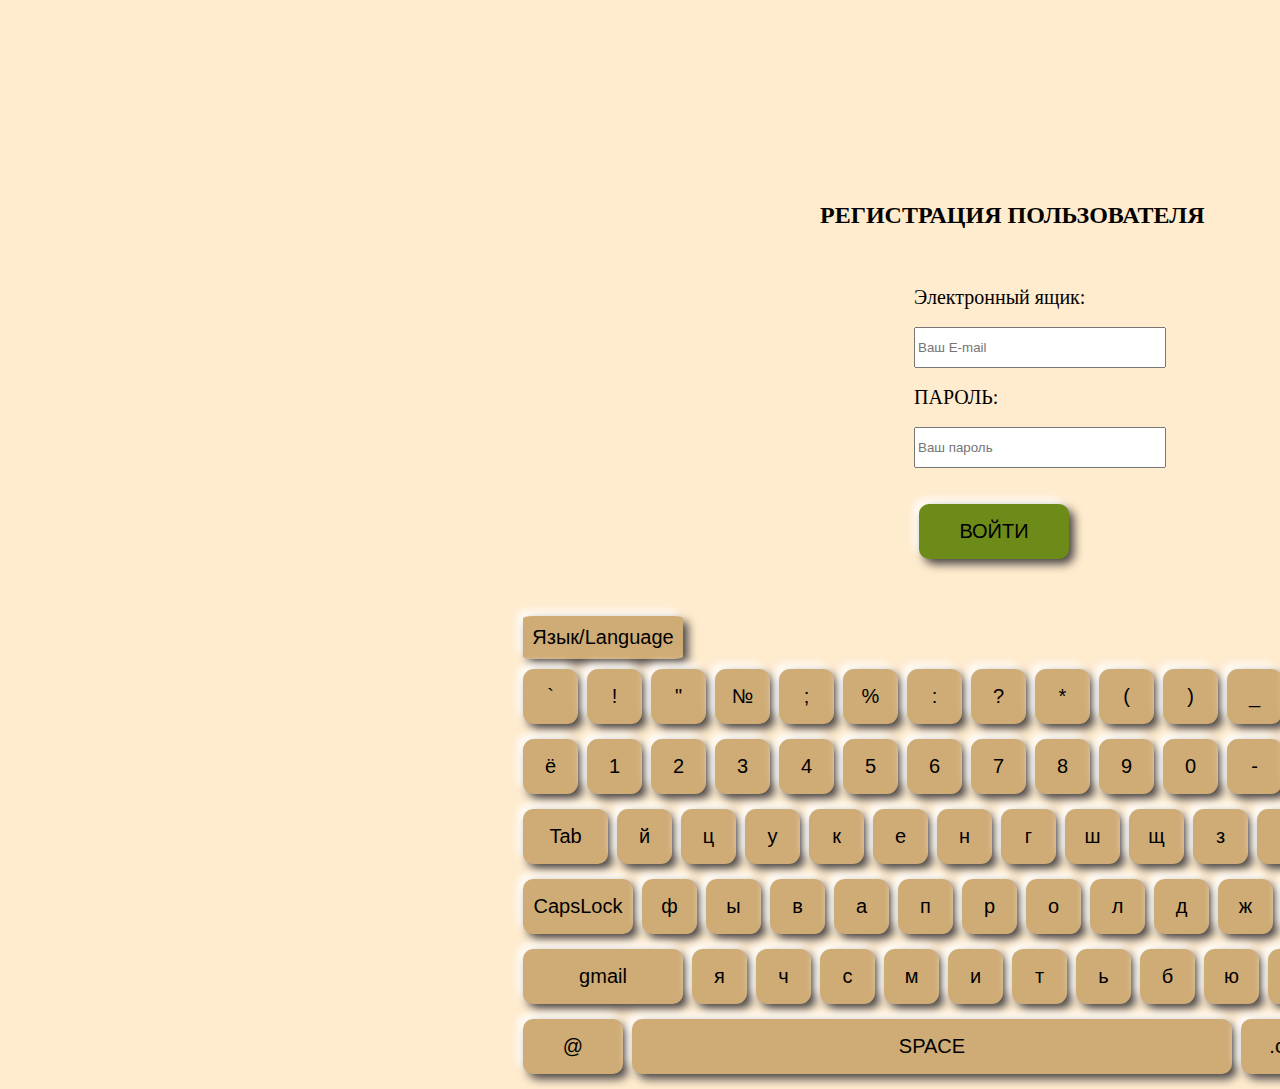
<file: Формы Взаимодействие с браузером2_done_full/index.html>
<!DOCTYPE html>
<html lang="en">
<head>
    <meta charset="UTF-8">
    <meta name="viewport" content="width=device-width, initial-scale=1.0">
    <title>КЛАВИАТУРА</title>
    <link rel="stylesheet" href="style.css">
</head>
<body>
    <div class="container-login">
    <h2 class="reg_text">РЕГИСТРАЦИЯ ПОЛЬЗОВАТЕЛЯ</h2>
    <label for="email_id" class="form-label">Электронный ящик:</label>
    <br><br>
    <input type="text" id="email_id" class="input" name="email" placeholder="Ваш E-mail" readonly required>
    <br><br>
    <label for="password" class="form-label">ПАРОЛЬ:</label>
    <br><br>
    <input type="text" id="password" class="input" name="pass" placeholder="Ваш пароль" readonly required>
    <br><br><br>
    <button class="login-btn" onclick="login()">ВОЙТИ</button>
    </div>

    <button class = "tgb" id="toggleButton_eng_rus">Язык/Language</button>
    <div class="keyboard" id="keyboard1">
    <!-- КЛАВИАТУРА НАЧАЛО -->
        <div class = "line num">
            <button class = "symbol">`</button>
            <button class = "symbol">!</button>
            <button class = "symbol">"</button>
            <button class = "symbol">№</button>
            <button class = "symbol">;</button>
            <button class = "symbol">%</button>
            <button class = "symbol">:</button>
            <button class = "symbol">?</button>
            <button class = "symbol">*</button>
            <button class = "symbol">(</button>
            <button class = "symbol">)</button>
            <button class = "symbol">_</button>
            <button class = "symbol">+</button>
            <button class="back">Backspace</button>
        </div>
        <div class="line one">
        <button class="letter">ё</button>
        <button>1</button>
        <button>2</button>
        <button>3</button>
        <button>4</button>
        <button>5</button>
        <button>6</button>
        <button>7</button>
        <button>8</button>
        <button>9</button>
        <button>0</button>
        <button>-</button>
        <button>=</button>
        <button class="mail">mail</button>
    </div>
    <div class="line two">
        <button class="tab">Tab</button>
        <button class="letter">й</button>
        <button class="letter">ц</button>
        <button class="letter">у</button>
        <button class="letter">к</button>
        <button class="letter">е</button>
        <button class="letter">н</button>
        <button class="letter">г</button>
        <button class="letter">ш</button>
        <button class="letter">щ</button>
        <button class="letter">з</button>
        <button class="letter">х</button>
        <button class="letter">ъ</button>
        <button class="slice">/</button>
    </div>
    <div class="line three">
        <button class="caps" id="toggleCaseButton">CapsLock</button>
        <button class="letter">ф</button>
        <button class="letter">ы</button>
        <button class="letter">в</button>
        <button class="letter">а</button>
        <button class="letter">п</button>
        <button class="letter">р</button>
        <button class="letter">о</button>
        <button class="letter">л</button>
        <button class="letter">д</button>
        <button class="letter">ж</button>
        <button class="letter">э</button>
        <button class="enter-btn">Enter</button>
    </div>
    <div class="line four">
        <button class="mail">gmail</button>
        <button class="letter">я</button>
        <button class="letter">ч</button>
        <button class="letter">с</button>
        <button class="letter">м</button>
        <button class="letter">и</button>
        <button class="letter">т</button>
        <button class="letter">ь</button>
        <button class="letter">б</button>
        <button class="letter">ю</button>
        <button>.</button>
        <button>,</button>
        <button class="mail" id="yandex">yandex</button>
<!--  как сделать шифт? -->
    </div>
    <div class="line five">
        <button class="other">@</button>
        <button class="space">SPACE</button>
        <button class="other">.com</button>
        <button class="other" id="ru_dns1">.ru</button>
    </div>
    </div>
    <!-- КЛАВИАТУРА ОКОНЧАНИЕ -->
    <div class="keyboard" id="keyboard2">
        <div class = "line num">
            <button class = "symbol">`</button>
            <button class = "symbol">!</button>
            <button class = "symbol">"</button>
            <button class = "symbol">№</button>
            <button class = "symbol">;</button>
            <button class = "symbol">%</button>
            <button class = "symbol">:</button>
            <button class = "symbol">?</button>
            <button class = "symbol">*</button>
            <button class = "symbol">(</button>
            <button class = "symbol">)</button>
            <button class = "symbol">_</button>
            <button class = "symbol">+</button>
            <button class="back">Backspace</button>
        </div>
        <div class="line one">
            <button class="letter">ё</button>
            <button>1</button>
            <button>2</button>
            <button>3</button>
            <button>4</button>
            <button>5</button>
            <button>6</button>
            <button>7</button>
            <button>8</button>
            <button>9</button>
            <button>0</button>
            <button>-</button>
            <button>=</button>
            <button class="mail">mail</button>
        </div>
        <div class="line two">
            <button class="tab">Tab</button>
            <button class="letter">q</button>
            <button class="letter">w</button>
            <button class="letter">e</button>
            <button class="letter">r</button>
            <button class="letter">t</button>
            <button class="letter">y</button>
            <button class="letter">u</button>
            <button class="letter">i</button>
            <button class="letter">o</button>
            <button class="letter">p</button>
            <button class="letter">[</button>
            <button class="letter">]</button>
            <button class="slice">/</button>
        </div>
        <div class="line three">
            <button class="caps" id="toggleCaseButton_">CapsLock</button>
            <button class="letter">a</button>
            <button class="letter">s</button>
            <button class="letter">d</button>
            <button class="letter">f</button>
            <button class="letter">g</button>
            <button class="letter">h</button>
            <button class="letter">j</button>
            <button class="letter">k</button>
            <button class="letter">l</button>
            <button class="letter">;</button>
            <button class="letter">'</button>
            <button class="enter-btn">Enter</button>
        </div>
        <div class="line four">
            <button class="mail">gmail</button>
            <button class="letter">z</button>
            <button class="letter">x</button>
            <button class="letter">c</button>
            <button class="letter">v</button>
            <button class="letter">b</button>
            <button class="letter">n</button>
            <button class="letter">m</button>
            <button class="letter">,</button>
            <button class="letter">.</button>
            <button><</button>
            <button>></button>
            <button class="mail" id="yandex_">yandex</button>
            <!--  как сделать шифт? -->
        </div>
        <div class="line five">
            <button class="other">@</button>
            <button class="space">SPACE</button>
            <button class="other">.com</button>
            <button class="other" id="ru_dns2">.ru</button>
        </div>
    </div>

    <script src="script.js"></script>
</body>
</html>
</file>
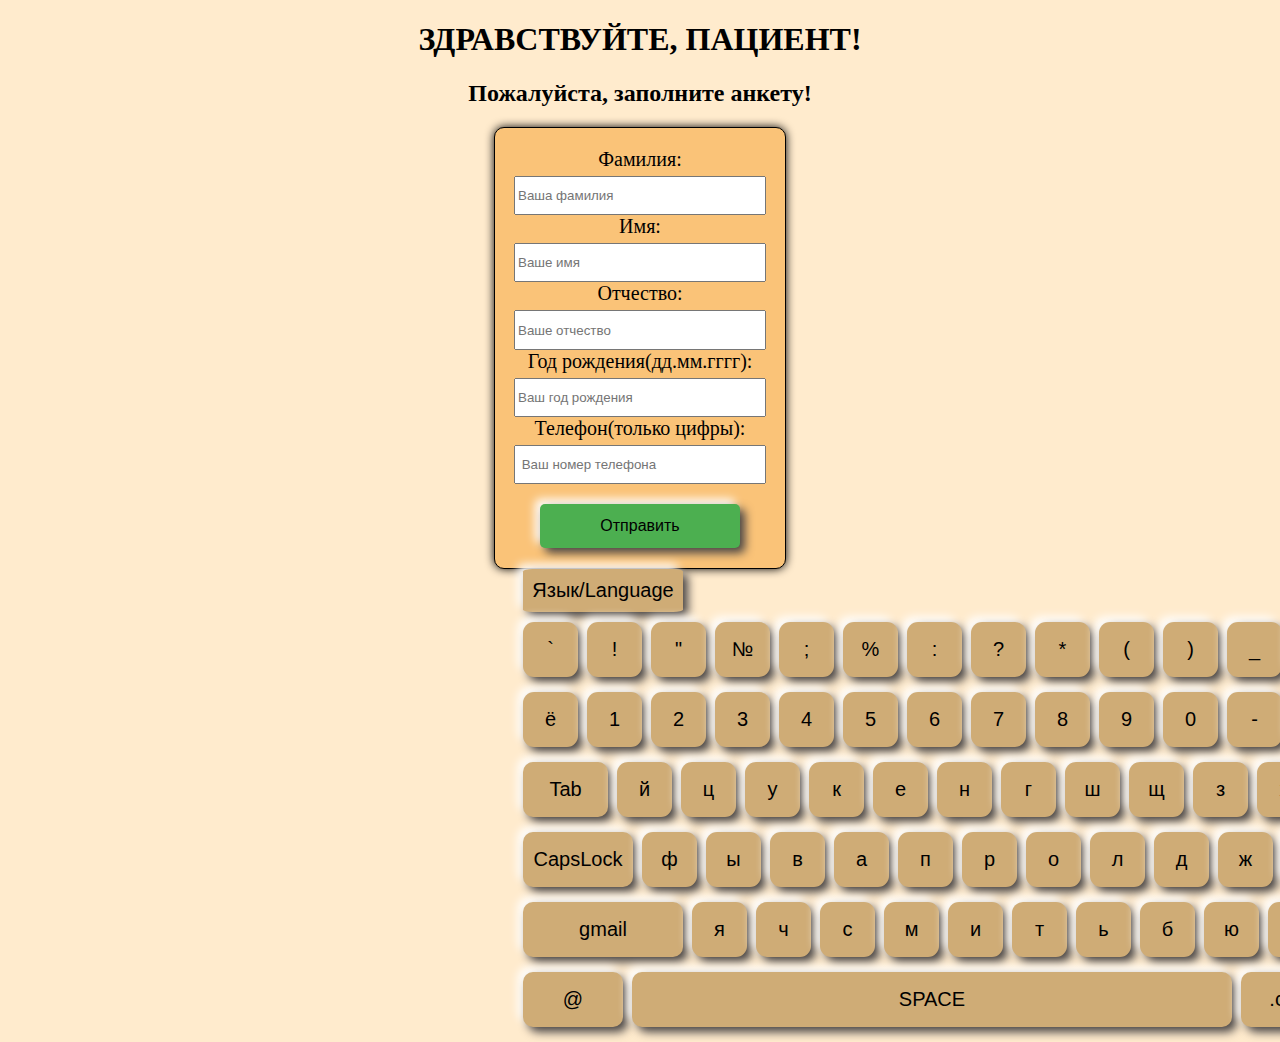
<file: Формы Взаимодействие с браузером2_done_full/wellcome_page.html>
<!DOCTYPE html>
<html lang="ru">
<head>
    <meta charset="UTF-8">
    <meta name="viewport" content="width=device-width, initial-scale=1.0">
    <title>КАРТА ПАЦИЕНТА</title>
    <link rel="stylesheet" href="style.css">
</head>
<body>
<div class="header">
    <h1>ЗДРАВСТВУЙТЕ, ПАЦИЕНТ!</h1>
    <h2>Пожалуйста, заполните анкету!</h2>
</div>

<div class="patient-form">
    <label for="surname" class="form-label">Фамилия:</label>
    <input type="text" id="surname" class="input" name="fam" placeholder="Ваша фамилия" readonly required/>

    <label for="name" class="form-label">Имя:</label>
    <input type="text" id="name" class="input" name="nam" placeholder="Ваше имя" readonly required/>

    <label for="patronymic" class="form-label">Отчество:</label>
    <input type="text" id="patronymic" class="input" name="patro" placeholder="Ваше отчество" readonly required/>

    <label for="birth" class="form-label">Год рождения(дд.мм.гггг):</label>
    <input type="text" id="birth" class="input" name="bir" placeholder="Ваш год рождения" readonly required/>

    <label for="numbers" class="form-label">Телефон(только цифры):</label>
    <input type="text" id="numbers" class="input" name="numbe" placeholder=" Ваш номер телефона" readonly required/>

    <button type="button" class="submit-btn">Отправить</button>
</div>

<button class = "tgb" id="toggleButton_eng_rus">Язык/Language</button>
<div class="keyboard" id="keyboard1">
    <!-- КЛАВИАТУРА НАЧАЛО -->
    <div class = "line num">
        <button class="symbol">`</button>
        <button class="symbol">!</button>
        <button class="symbol">"</button>
        <button class="symbol">№</button>
        <button class="symbol">;</button>
        <button class="symbol">%</button>
        <button class="symbol">:</button>
        <button class="symbol">?</button>
        <button class="symbol">*</button>
        <button class="symbol">(</button>
        <button class="symbol">)</button>
        <button class="symbol">_</button>
        <button class="symbol">+</button>
        <button class="back">Backspace</button>
    </div>
    <div class="line one">
        <button class="letter">ё</button>
        <button>1</button>
        <button>2</button>
        <button>3</button>
        <button>4</button>
        <button>5</button>
        <button>6</button>
        <button>7</button>
        <button>8</button>
        <button>9</button>
        <button>0</button>
        <button>-</button>
        <button>=</button>
        <button class="mail">mail</button>
    </div>
    <div class="line two">
        <button class="tab">Tab</button>
        <button class="letter">й</button>
        <button class="letter">ц</button>
        <button class="letter">у</button>
        <button class="letter">к</button>
        <button class="letter">е</button>
        <button class="letter">н</button>
        <button class="letter">г</button>
        <button class="letter">ш</button>
        <button class="letter">щ</button>
        <button class="letter">з</button>
        <button class="letter">х</button>
        <button class="letter">ъ</button>
        <button class="slice">/</button>
    </div>
    <div class="line three">
        <button class="caps" id="toggleCaseButton">CapsLock</button>
        <button class="letter">ф</button>
        <button class="letter">ы</button>
        <button class="letter">в</button>
        <button class="letter">а</button>
        <button class="letter">п</button>
        <button class="letter">р</button>
        <button class="letter">о</button>
        <button class="letter">л</button>
        <button class="letter">д</button>
        <button class="letter">ж</button>
        <button class="letter">э</button>
        <button class="enter-btn">Enter</button>
    </div>
    <div class="line four">
        <button class="mail">gmail</button>
        <button class="letter">я</button>
        <button class="letter">ч</button>
        <button class="letter">с</button>
        <button class="letter">м</button>
        <button class="letter">и</button>
        <button class="letter">т</button>
        <button class="letter">ь</button>
        <button class="letter">б</button>
        <button class="letter">ю</button>
        <button>.</button>
        <button>,</button>
        <button class="mail" id="yandex">yandex</button>
        <!--  как сделать шифт? -->
    </div>
    <div class="line five">
        <button class="other">@</button>
        <button class="space">SPACE</button>
        <button class="other">.com</button>
        <button class="other" id="ru_dns1">.ru</button>
    </div>
</div>
<!-- КЛАВИАТУРА ОКОНЧАНИЕ -->
<div class="keyboard" id="keyboard2">
    <div class = "line num">
        <button class = "symbol">`</button>
        <button class = "symbol">!</button>
        <button class = "symbol">"</button>
        <button class = "symbol">№</button>
        <button class = "symbol">;</button>
        <button class = "symbol">%</button>
        <button class = "symbol">:</button>
        <button class = "symbol">?</button>
        <button class = "symbol">*</button>
        <button class = "symbol">(</button>
        <button class = "symbol">)</button>
        <button class = "symbol">_</button>
        <button class = "symbol">+</button>
        <button class="back">Backspace</button>
    </div>
    <div class="line one">
        <button class="letter">ё</button>
        <button>1</button>
        <button>2</button>
        <button>3</button>
        <button>4</button>
        <button>5</button>
        <button>6</button>
        <button>7</button>
        <button>8</button>
        <button>9</button>
        <button>0</button>
        <button>-</button>
        <button>=</button>
        <button class="mail">mail</button>
    </div>
    <div class="line two">
        <button class="tab">Tab</button>
        <button class="letter">q</button>
        <button class="letter">w</button>
        <button class="letter">e</button>
        <button class="letter">r</button>
        <button class="letter">t</button>
        <button class="letter">y</button>
        <button class="letter">u</button>
        <button class="letter">i</button>
        <button class="letter">o</button>
        <button class="letter">p</button>
        <button class="letter">[</button>
        <button class="letter">]</button>
        <button class="slice">/</button>
    </div>
    <div class="line three">
        <button class="caps" id="toggleCaseButton_">CapsLock</button>
        <button class="letter">a</button>
        <button class="letter">s</button>
        <button class="letter">d</button>
        <button class="letter">f</button>
        <button class="letter">g</button>
        <button class="letter">h</button>
        <button class="letter">j</button>
        <button class="letter">k</button>
        <button class="letter">l</button>
        <button class="letter">;</button>
        <button class="letter">'</button>
        <button class="enter-btn">Enter</button>
    </div>
    <div class="line four">
        <button class="mail">gmail</button>
        <button class="letter">z</button>
        <button class="letter">x</button>
        <button class="letter">c</button>
        <button class="letter">v</button>
        <button class="letter">b</button>
        <button class="letter">n</button>
        <button class="letter">m</button>
        <button class="letter">,</button>
        <button class="letter">.</button>
        <button><</button>
        <button>></button>
        <button class="mail" id="yandex_">yandex</button>
        <!--  как сделать шифт? -->
    </div>
    <div class="line five">
        <button class="other">@</button>
        <button class="space">SPACE</button>
        <button class="other">.com</button>
        <button class="other" id="ru_dns2">.ru</button>
    </div>
</div>

<script src="script_welcome_page.js"></script>
</body>
</html>
</file>
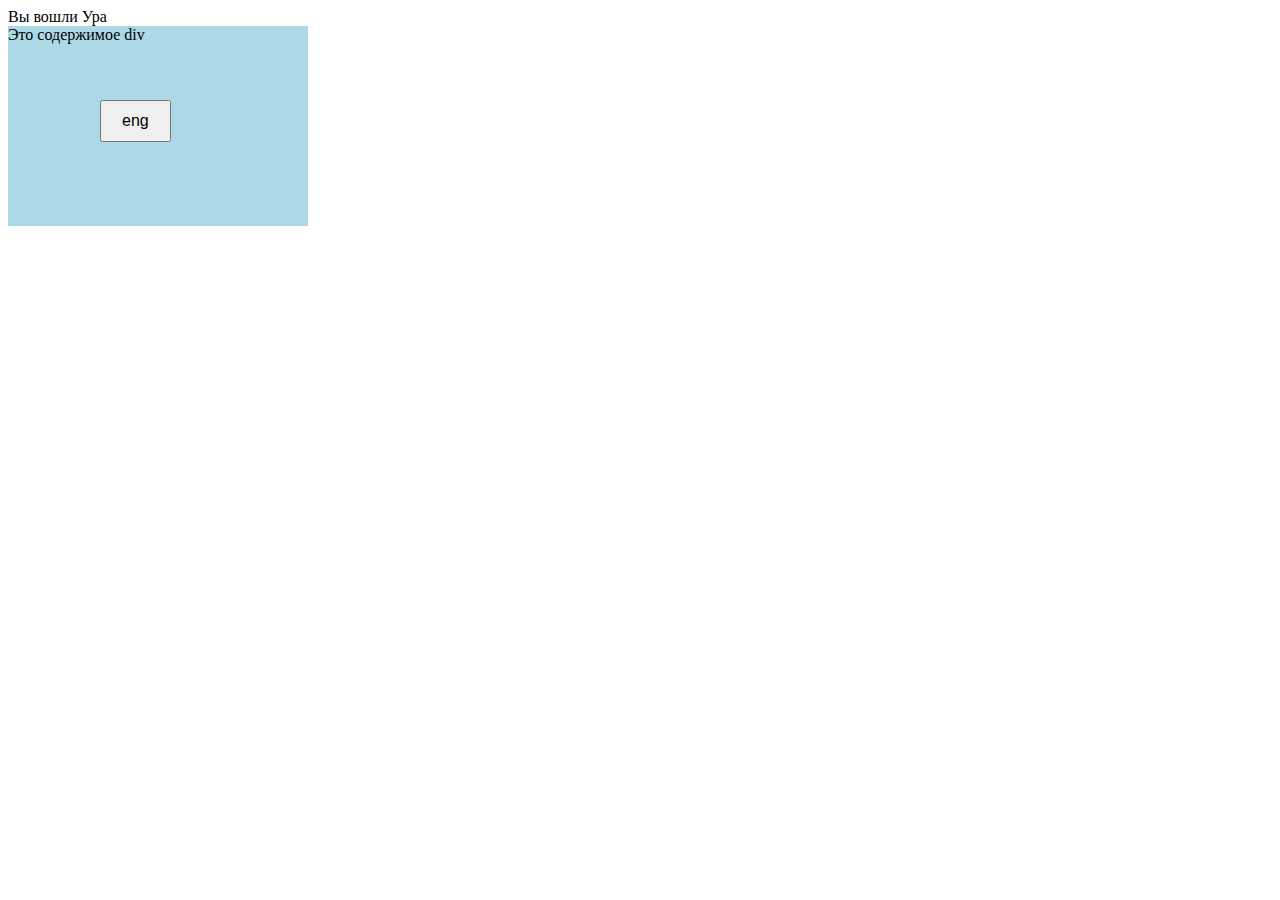
<file: Формы Взаимодействие с браузером2_done_full/win.html>
<!DOCTYPE html>
<html lang="en">
<head>
    <meta charset="UTF-8">
    <title>ПОБЕДА</title>
</head>
<style>
    #myDiv {
        width: 300px;
        height: 200px;
        background-color: lightblue;
        display: block; /* Изначально div видим */
        margin-bottom: 10px;
    }

    #toggleButton {
        position: fixed; /* Фиксируем кнопку */
        top: 100px; /* Отступ от верхнего края */
        left: 100px; /* Отступ от левого края */
        padding: 10px 20px; /* Отступы внутри кнопки */
        font-size: 16px; /* Размер шрифта */
    }
</style>
<body>
Вы вошли
Ура

<div id="myDiv">Это содержимое div</div>
<button id="toggleButton">eng</button>


<script>
    let isHidden = false;

    document.getElementById('toggleButton').onclick = function() {
        const myDiv = document.getElementById('myDiv');
        isHidden = !isHidden; // Меняем состояние

        if (isHidden) {
            myDiv.style.display = 'none'; // Скрываем div
            this.textContent = 'ru'; // Меняем текст на кнопке
        } else {
            myDiv.style.display = 'block'; // Показываем div
            this.textContent = 'eng'; // Меняем текст на кнопке
        }
    };
</script>
</body>
</html>
</file>
<file: Формы Взаимодействие с браузером2_done_full/style.css>
body{
    background-color: blanchedalmond;
}

.reg_text {
    margin: 202px 0 57px -94px
}

.container-login {
   margin: 202px 0 57px 906px;
}

label{
    font-size: 20px;
    
}
input {
    height: 35px;
    width: 244px;
}

.container-keyboard{
    display: block;
    justify-content: center;
    align-items: center;
    width: 940px;
    margin-right: auto;
    margin-left: auto;
    margin-top: 10px;
}

.line{
    width: 100%;
    height: 60px;
}

.one, .two, .three, .four, .five, .num{
    margin: 10px 500px 10px 510px;

}

button{
    color: black;
    width: 55px;
    height: 55px;
    border: 0;
    border-radius: 20%;
    background: rgb(207, 172, 118);
    box-shadow: 5px 5px 10px #474343, -5px -5px 10px #fff;
    font-size: 20px;
    margin-left: 5px;
    outline: none;
    font-family: Arial, Helvetica, sans-serif;
}

button#toggleButton_eng_rus {
    width: 160px;
    height: 43px;
    margin-left: 515px;
    border-radius: 6%;
}

div#keyboard2 {
    display: none;
}


.mail {
    width: 160px;
    border-radius: 10px;
}
button#yandex {
    width: 118px;
}

button#ru_ru {
    width: 118px;
}

button#ru_dns1, button#ru_dns2 {
    width: 167px;
    height: 55px;
}

button#yandex_ {
    width: 118px;
    height: 55px;
}
button#yandex_ {
    width: 118px;
    height: 55px;
}

button:active{
    box-shadow: 1px 1px 2px #fff8f8, -1px -1px 2px #474343
}

.back{
    width: 160px;
    border-radius: 10px;
}

.tab{
    width: 85px;
    border-radius: 10px;
}

.slice{
    width: 130px;
    border-radius: 10px;
}
.caps{
    width: 110px;
    border-radius: 10px;
}

.enter-btn{
    width: 170px;
    border-radius: 10px;
}

.shift{
    width: 140px;
    border-radius: 10px;
}

.other{
    width: 100px;
    border-radius: 10px;
}

.space{
    width: 600px;
    border-radius: 10px;
}

.login-btn{
    width: 150px;
    border-radius: 10px;
    background: rgb(109, 139, 24);

}



.header {
    text-align: center;
    margin-bottom: 20px;
}

.patient-form {
    text-align: center;
    background-color: #fac378;
    margin-left: auto;
    margin-right: auto;
    justify-content: center;
    display: flex;
    flex-direction: column;
    align-items: center;
    border: 1px solid black;
    border-radius: 10px;
    padding: 20px;
    width: 250px; /* Ширина формы */
    height: 400px;
    box-shadow: 0 0 10px black;
}

.form-label {
    margin-bottom: 5px;
}

.form-input {
    width: 100%;
    padding: 10px;
    margin-bottom: 15px;
    border: 1px solid #ccc;
    border-radius: 5px;
}

.submit-btn {
    background-color: #4CAF50;
    color: black;
    border: none;
    padding: 10px 15px;
    border-radius: 5px;
    cursor: pointer;
    font-size: 16px;
    margin-left: auto;
    margin-right: auto;
    justify-content: center;
    text-align: center;
    width: 200px;
    height: 45px;
    margin-top: 20px;
}

.submit-btn:hover {
    background-color: #45a049;
}
</file>
